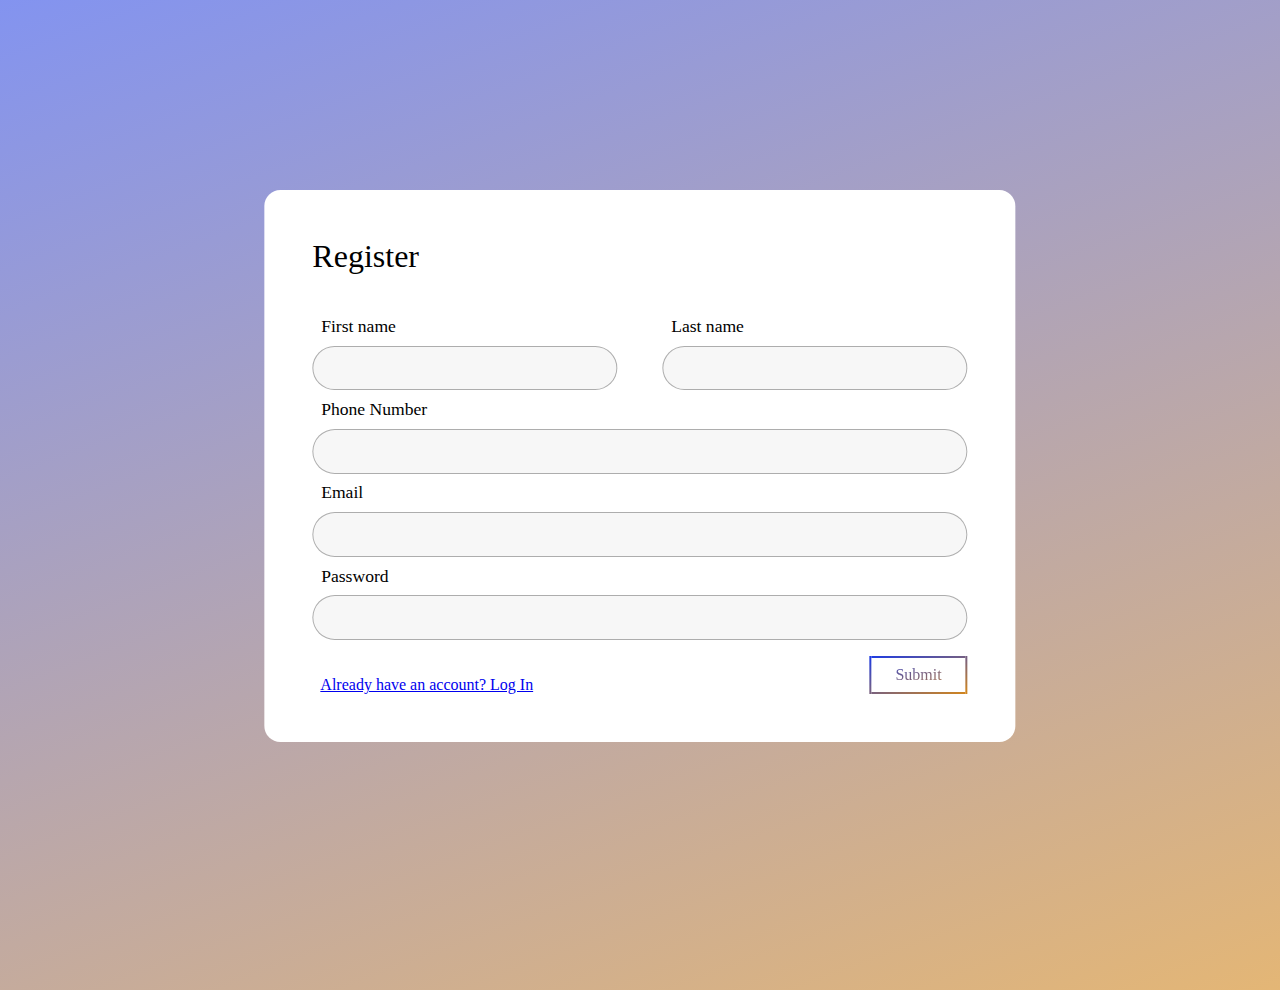
<file: index.html>
<!DOCTYPE html>
<html lang="en">

<head>
    <meta charset="UTF-8">
    <meta name="viewport" content="width=device-width, initial-scale=1, shrink-to-fit=no">
    <title>Register</title>
    <!-- Main CSS-->
    <link href="register.css" rel="stylesheet">
</head>

<body>
    <section class="main-wrapper">
        <h2 class="title">Register</h2>
        <form id="register-form" class="register-form">
            <div class="row-1">
                <div class="input-group">
                    <label class="label" for="firstname">First name</label>
                    <input type="text" name="firstname" id="firstname" onfocus="removeErrorMessage()">
                </div>
                <div class="input-group">
                    <label class="label" for="lastname">Last name</label>
                    <input type="text" name="lastname" id="lastname" onfocus="removeErrorMessage()">
                </div>
            </div>
            <div class="input-group">
                <label class="label" for="phone">Phone Number</label>
                <input type="tel" name="phone" id="phone" onfocus="removeErrorMessage()">
            </div>
            <div class="input-group">
                <label class="label" for="email">Email</label>
                <input type="email" name="email" id="email" onfocus="removeErrorMessage()">
            </div>
            <div class="input-group">
                <label class="label" for="password">Password</label>
                <input type="password" name="password" id="password" onfocus="removeErrorMessage()">
            </div>
            <div class="end-div">

                <a href="./Website/Login/login.html" class="link-to-login">Already have an account? Log In</a>

                <button id="submit-button" class="btn">Submit</button>
            </div>
        </form>
    </section>
    <script src="register.js"></script>

</body>

</html>
</file>
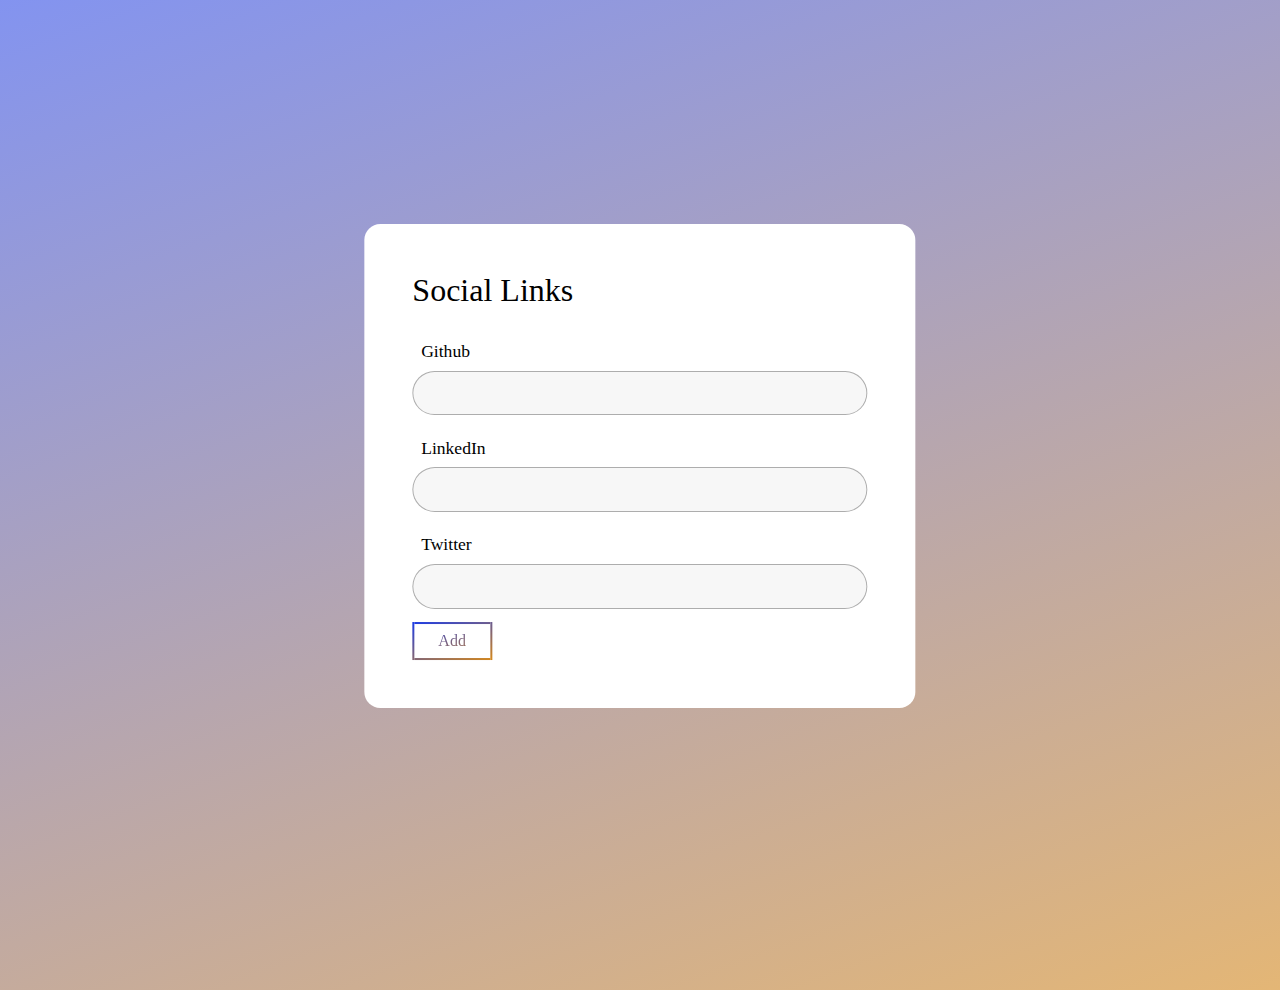
<file: Website/Social Links/index.html>
<!DOCTYPE html>
<html lang="en">

<head>
    <meta charset="UTF-8">
    <meta name="viewport" content="width=device-width, initial-scale=1, shrink-to-fit=no">
    <title>Social Links</title>
    <link href="style.css" rel="stylesheet">
</head>

<body>
    <section class="main-wrapper">
        <h2 class="title">Social Links</h2>
        <form id="social-form" class="social-form" onsubmit="validateForm()">

            <div class="input-group">
                <label class="label" for="github">Github</label>
                <input type="text" name="github" id="github" onfocus="removeErrorMessage()">
            </div>
            <div class="input-group">
                <label class="label" for="linkedin">LinkedIn</label>
                <input type="text" name="linkedin" id="linkedin" onfocus="removeErrorMessage()">
            </div>
            <div class="input-group">
                <label class="label" for="twitter">Twitter</label>
                <input type="text" name="twitter" id="twitter" onfocus="removeErrorMessage()">
            </div>

            <button id="submit-button" class="btn">Add</button>
        </form>
    </section>
    <script src="app.js"></script>

</body>

</html>
</file>
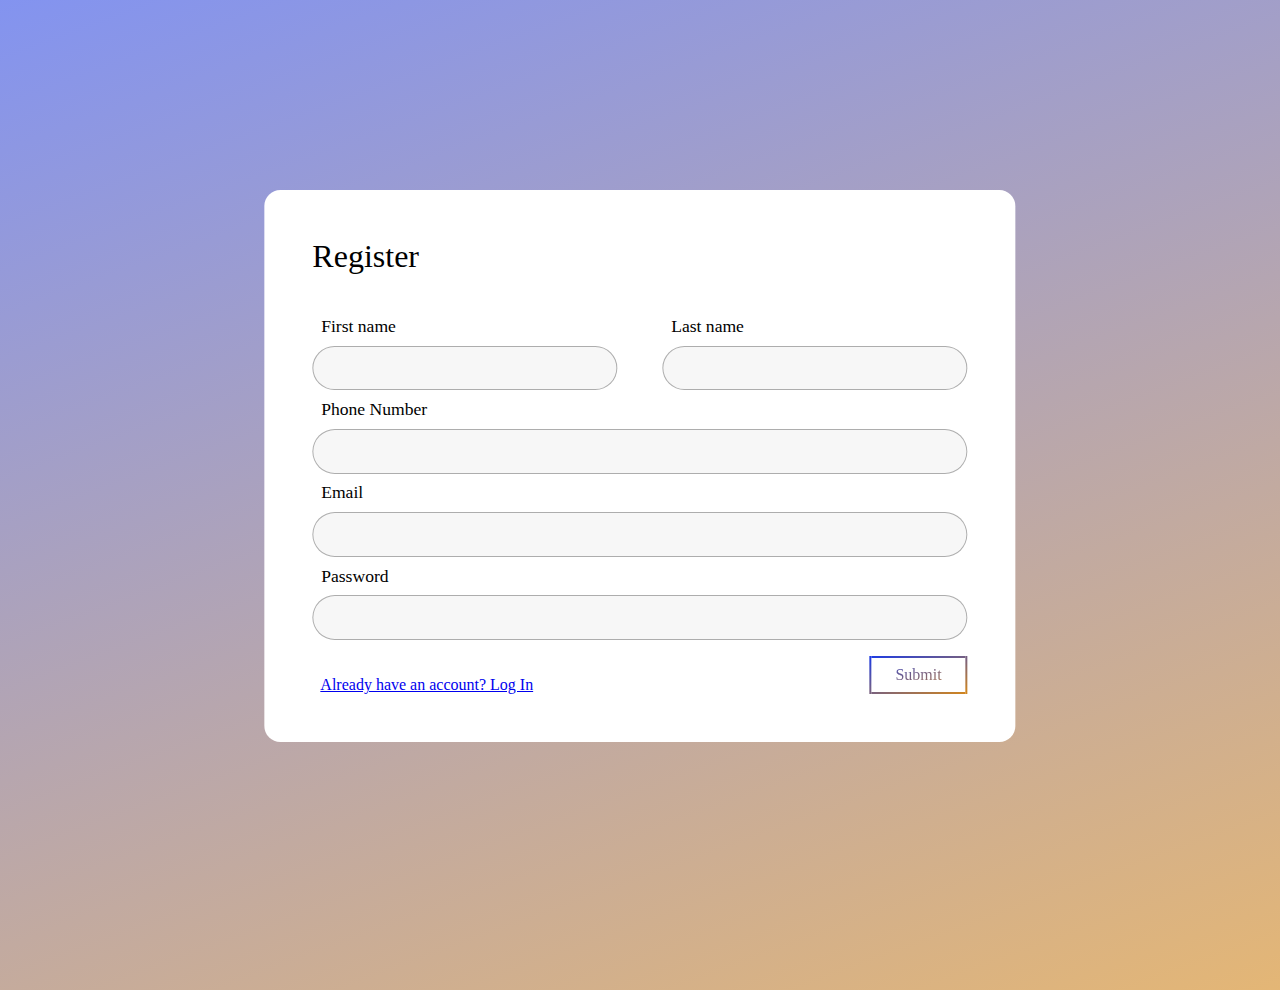
<file: register.html>
<!DOCTYPE html>
<html lang="en">

<head>
    <meta charset="UTF-8">
    <meta name="viewport" content="width=device-width, initial-scale=1, shrink-to-fit=no">
    <title>Register</title>
    <!-- Main CSS-->
    <link href="style.css" rel="stylesheet">
</head>

<body>
    <section class="main-wrapper">
        <h2 class="title">Register</h2>
        <form id="register-form" class="register-form" onsubmit="validateForm()">
            <div class="row-1">
                <div class="input-group">
                    <label class="label" for="firstname">First name</label>
                    <input type="text" name="firstname" id="firstname" onfocus="removeErrorMessage()">
                </div>
                <div class="input-group">
                    <label class="label" for="lastname">Last name</label>
                    <input type="text" name="lastname" id="lastname" onfocus="removeErrorMessage()">
                </div>
            </div>
            <div class="input-group">
                <label class="label" for="phone">Phone Number</label>
                <input type="tel" name="phone" id="phone" onfocus="removeErrorMessage()">
            </div>
            <div class="input-group">
                <label class="label" for="email">Email</label>
                <input type="email" name="email" id="email" onfocus="removeErrorMessage()">
            </div>
            <div class="input-group">
                <label class="label" for="password">Password</label>
                <input type="password" name="password" id="password" onfocus="removeErrorMessage()">
            </div>
            <div class="end-div">

                <a href="./Website/Login/login.html" class="link-to-login">Already have an account? Log In</a>

                <button id="submit-button" class="btn">Submit</button>
            </div>
        </form>
    </section>
    <script src="app.js"></script>

</body>

</html>
</file>
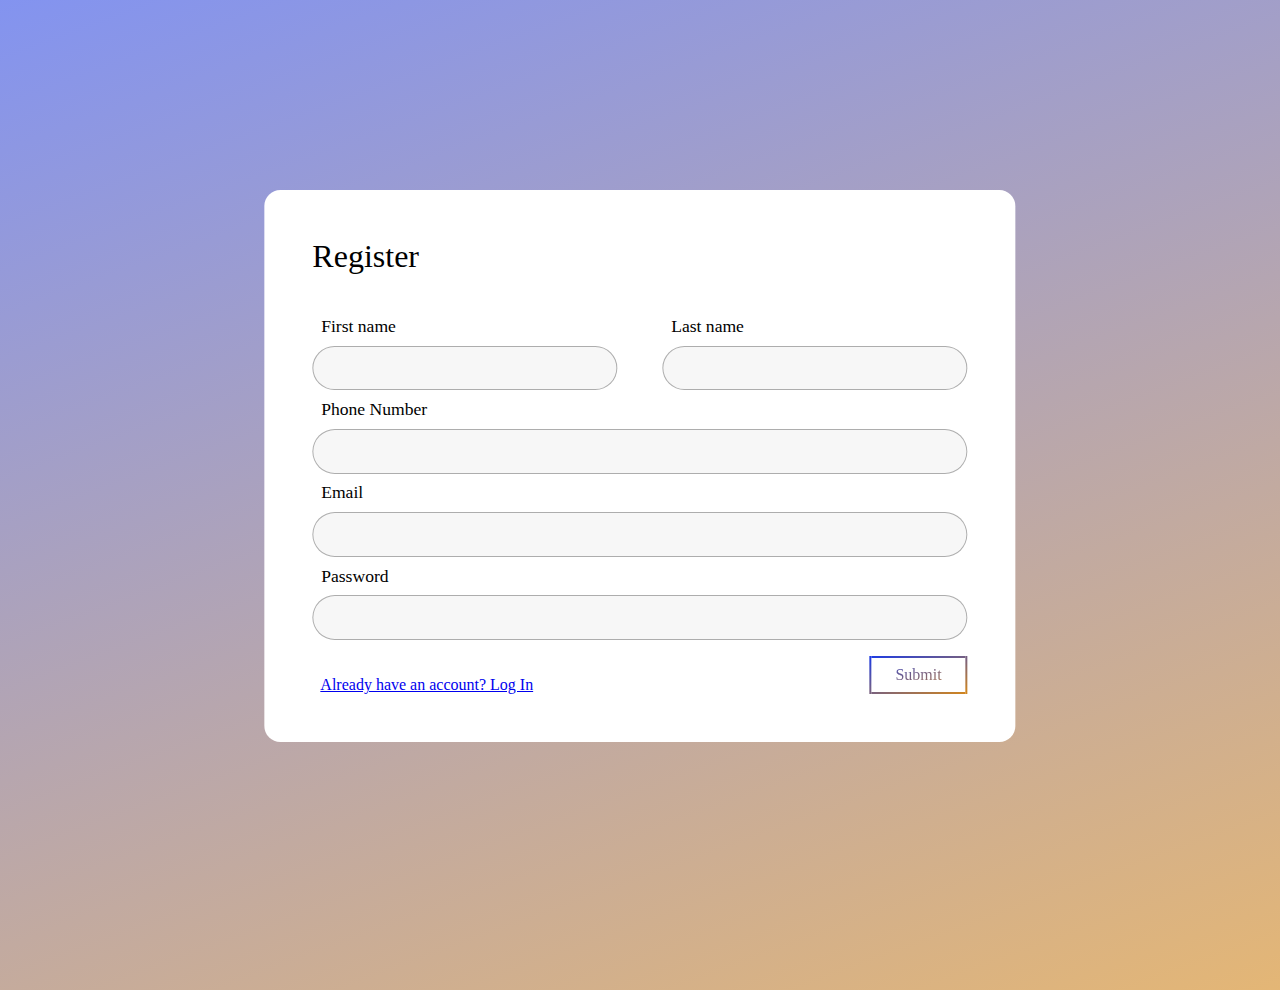
<file: Website/register.html>
<!DOCTYPE html>
<html lang="en">

<head>
    <meta charset="UTF-8">
    <meta name="viewport" content="width=device-width, initial-scale=1, shrink-to-fit=no">
    <title>Register</title>
    <!-- Main CSS-->
    <link href="style.css" rel="stylesheet">
</head>

<body>
    <section class="main-wrapper">
        <h2 class="title">Register</h2>
        <form id="register-form" class="register-form" onsubmit="validateForm()">
            <div class="row-1">
                <div class="input-group">
                    <label class="label" for="firstname">First name</label>
                    <input type="text" name="firstname" id="firstname" onfocus="removeErrorMessage()">
                </div>
                <div class="input-group">
                    <label class="label" for="lastname">Last name</label>
                    <input type="text" name="lastname" id="lastname" onfocus="removeErrorMessage()">
                </div>
            </div>
            <div class="input-group">
                <label class="label" for="phone">Phone Number</label>
                <input type="tel" name="phone" id="phone" onfocus="removeErrorMessage()">
            </div>
            <div class="input-group">
                <label class="label" for="email">Email</label>
                <input type="email" name="email" id="email" onfocus="removeErrorMessage()">
            </div>
            <div class="input-group">
                <label class="label" for="password">Password</label>
                <input type="password" name="password" id="password" onfocus="removeErrorMessage()">
            </div>
            <div class="end-div">

                <a href="../Login/login.html" class="link-to-login">Already have an account? Log In</a>

                <button id="submit-button" class="btn">Submit</button>
            </div>
        </form>
    </section>
    <script src="app.js"></script>

</body>

</html>
</file>
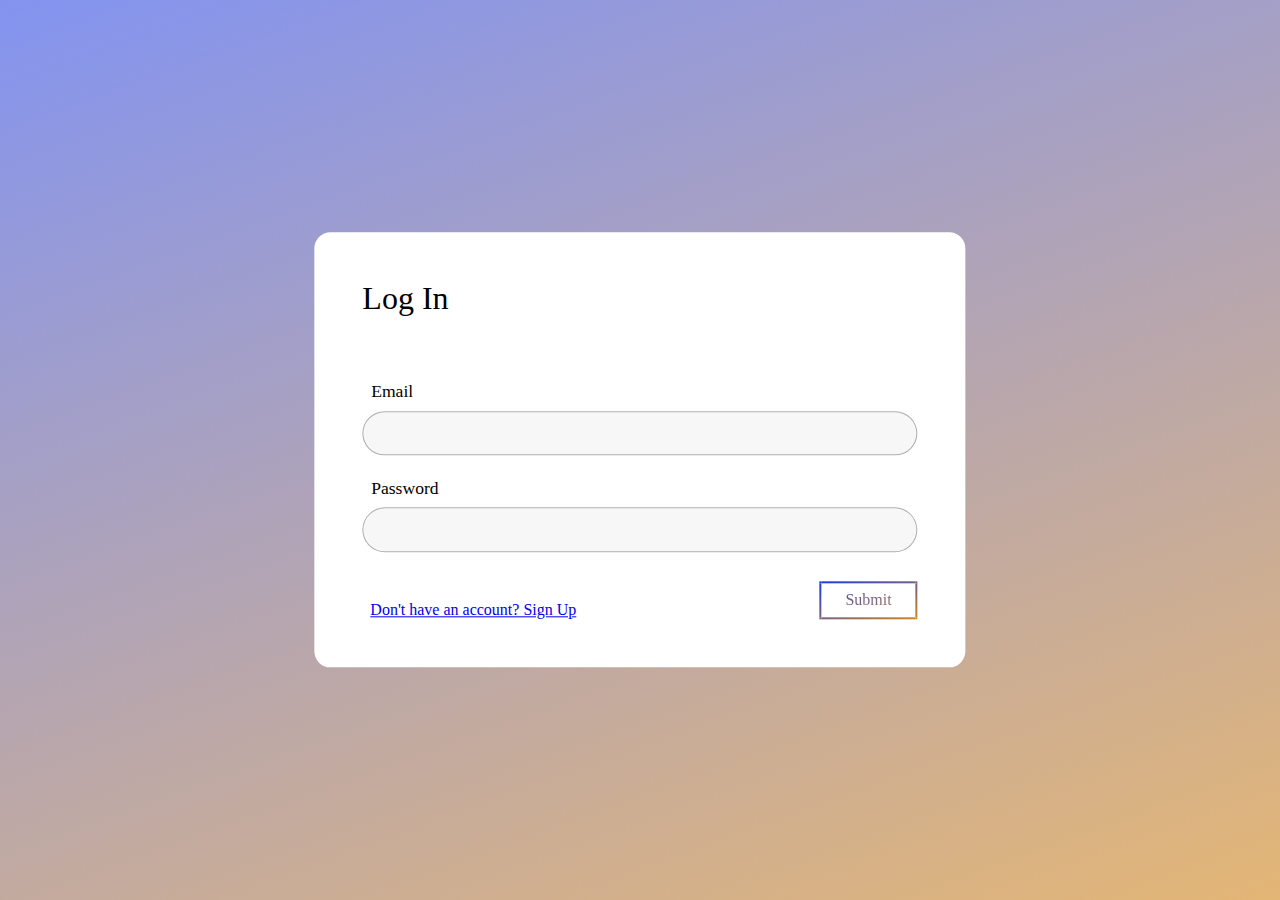
<file: Website/Login/login.html>
<!DOCTYPE html>
<html lang="en">

<head>
    <meta charset="UTF-8">
    <meta name="viewport" content="width=device-width, initial-scale=1, shrink-to-fit=no">
    <title>Login</title>
    <link href="style.css" rel="stylesheet">
</head>

<body>
    <section class="main-wrapper">
        <h2 class="title">Log In</h2>
        <form id="register-form" class="register-form">
            <div class="input-group">
                <label class="label" for="email">Email</label>
                <input type="email" name="email" id="email" onfocus="removeErrorMessage()">
            </div>
            <div class="input-group">
                <label class="label" for="password">Password</label>
                <input type="password" name="password" id="password" onfocus="removeErrorMessage()">
            </div>
            <div class="end-div">
                <a href="../../register.html" class="link-to-register">Don't have an account? Sign Up</a>
                <button id="submit-button" class="btn">Submit</button>
            </div>
        </form>

        <script src="app.js"></script>

    </section>

</body>

</html>
</file>
<file: register.css>
* {
    margin: 0;
    padding: 0;
    font-family: poppins;
}

body {
    min-height: 110vh;
    background: linear-gradient(160deg, #1d3be38c, #d2871d9b);
}

.main-wrapper {

    position: absolute;
    top: 50%;
    left: 50%;
    transform: translate(-50%, -50%);

    border-radius: 1em;
    background-color: white;
    padding: 3em;
    margin: 1em 0;
}

.title {
    display: block;
    margin-bottom: 1em;
    font-weight: 500;
}

.row-1 {
    display: flex;
    justify-content: space-between;
    gap: 1em;
}

.label {
    display: block;
    margin: .5em;
}


input[type="text"],
input[type="tel"],
input[type="email"],
input[type="password"] {
    border-radius: 2rem;
    /* margin-bottom: 1em; */
    width: 300px;
    padding: .7em 2em;
    border: none;
    border: 1px solid rgba(0, 0, 0, 0.299);
    background-color: rgba(231, 231, 231, 0.336);
}

.btn {
    font-weight: 500;
    padding: .5rem 1.5rem;
    width: min-content;
    white-space: nowrap;
    font-size: 1em;

    border-image: linear-gradient(160deg, #1d3be3, #d2861d)1;
    border-width: 2px;
    border-style: solid;

    background: linear-gradient(160deg, #1d3be3, #d2861d);

    background-clip: text;
    -webkit-background-clip: text;
    -webkit-text-fill-color: transparent;
}

.end-div {
    display: flex;
    justify-content: space-between;
    align-items: flex-end;
    margin-top: 1em;
    gap: 1em;
}

.btn:hover {
    cursor: pointer;
    box-shadow: 2px 2px 5px #d2861d, -1px -1px 5px #1d3be3;
}

.link-to-login {
    margin-left: .5em;
}

@media (min-width: 650px) {

    input[type="text"],
    input[type="tel"],
    input[type="email"],
    input[type="password"] {
        padding: 1em 2em;
        width: 400px;
    }

    .row-1 .input-group input {
        min-width: 250px;
    }

    .row-1 {
        gap: 2.2em;
    }

    .title {
        font-size: 1.3em;
    }

    .label {
        font-size: 1em;
    }

    .btn,
    .link-to-login {
        font-size: 13px;
    }
}

@media (min-width: 860px) {

    input[type="text"],
    input[type="email"],
    input[type="tel"],
    input[type="password"] {
        padding: 1em 2em;
    }

    input[type="tel"],
    input[type="email"],
    input[type="password"] {
        min-width: 600px;
    }

    .row-1 input[type="text"] {
        width: calc(500px/2);
    }



    .label {

        font-size: 1.1em;
    }

    .btn,
    .link-to-login {
        font-size: 1em;
    }

    .title {
        font-size: 2em;
    }
}

@media (max-width: 860px) {
    .row-1 {
        /* flex-wrap: wrap; */
        flex-direction: column;
        gap: .5em;
    }
}


@media (max-width: 650px) {

    .row-1 {
        /* flex-wrap: wrap; */
        flex-direction: column;
        gap: .5em;
    }

    input[type="tel"],
    input[type="text"],
    input[type="email"],
    input[type="password"] {
        min-width: 220px;
        width: 300px;
    }


}

@media (max-width: 500px) {
    .title {
        font-size: 1.5em;
        margin-bottom: 1em;
    }

    .label {
        font-size: 1em;
    }

    input[type="text"],
    input[type="tel"],
    input[type="email"],
    input[type="password"] {

        padding: .5em 1.5em;
        width: 220px;
    }

    .btn,
    .link-to-login {
        font-size: 13px;
    }

    .main-wrapper {
        padding: 2em 1em;

    }
}
</file>
<file: Website/Social Links/style.css>
* {
    margin: 0;
    padding: 0;
    font-family: poppins;
}

body {
    min-height: 110vh;
    background: linear-gradient(160deg, #1d3be38c, #d2871d9b);
}

.main-wrapper {

    position: absolute;
    top: 50%;
    left: 50%;
    transform: translate(-50%, -50%);

    border-radius: 1em;
    background-color: white;
    padding: 3em;
    margin: 1em 0;
}

.title {
    display: block;
    margin-bottom: 1em;
    font-weight: 500;
}

.label {
    display: block;
    margin: .5em;
}


input[type="text"] {
    border-radius: 2rem;
    margin-bottom: 1em;
    width: 300px;
    padding: .7em 2em;
    border: none;
    border: 1px solid rgba(0, 0, 0, 0.299);
    background-color: rgba(231, 231, 231, 0.336);
}

.btn {
    font-weight: 500;
    padding: .5rem 1.5rem;
    width: min-content;
    white-space: nowrap;
    font-size: 1em;

    border-image: linear-gradient(160deg, #1d3be3, #d2861d)1;
    border-width: 2px;
    border-style: solid;

    background: linear-gradient(160deg, #1d3be3, #d2861d);

    background-clip: text;
    -webkit-background-clip: text;
    -webkit-text-fill-color: transparent;
}

.btn:hover {
    cursor: pointer;
    box-shadow: 2px 2px 5px #d2861d, -1px -1px 5px #1d3be3;
}

.link-to-login {
    margin-left: .5em;
}

@media (min-width: 650px) {

    input[type="text"] {
        padding: 1em 2em;
        width: 400px;
    }

    .title {
        font-size: 1.3em;
    }

    .label {
        font-size: 1em;
    }

    .btn,
    .link-to-login {
        font-size: 13px;
    }
}

@media (min-width: 860px) {

    input[type="text"] {
        padding: 1em 2em;
    }


    .label {

        font-size: 1.1em;
    }

    .btn,
    .link-to-login {
        font-size: 1em;
    }

    .title {
        font-size: 2em;
    }
}


@media (max-width: 650px) {

    input[type="text"] {
        min-width: 220px;
        width: 300px;
    }


}

@media (max-width: 500px) {
    .title {
        font-size: 1.5em;
        margin-bottom: 1em;
    }

    .label {
        font-size: 1em;
    }

    input[type="text"] {

        padding: .5em 1.5em;
        width: 220px;
    }

    .btn,
    .link-to-login {
        font-size: 13px;
    }

    .main-wrapper {
        padding: 2em 1em;

    }
}
</file>
<file: style.css>
* {
    margin: 0;
    padding: 0;
    font-family: poppins;
}

body {
    min-height: 110vh;
    background: linear-gradient(160deg, #1d3be38c, #d2871d9b);
}

.main-wrapper {

    position: absolute;
    top: 50%;
    left: 50%;
    transform: translate(-50%, -50%);

    border-radius: 1em;
    background-color: white;
    padding: 3em;
    margin: 1em 0;
}

.title {
    display: block;
    margin-bottom: 1em;
    font-weight: 500;
}

.row-1 {
    display: flex;
    justify-content: space-between;
    gap: 1em;
}

.label {
    display: block;
    margin: .5em;
}


input[type="text"],
input[type="tel"],
input[type="email"],
input[type="password"] {
    border-radius: 2rem;
    /* margin-bottom: 1em; */
    width: 300px;
    padding: .7em 2em;
    border: none;
    border: 1px solid rgba(0, 0, 0, 0.299);
    background-color: rgba(231, 231, 231, 0.336);
}

.btn {
    font-weight: 500;
    padding: .5rem 1.5rem;
    width: min-content;
    white-space: nowrap;
    font-size: 1em;

    border-image: linear-gradient(160deg, #1d3be3, #d2861d)1;
    border-width: 2px;
    border-style: solid;

    background: linear-gradient(160deg, #1d3be3, #d2861d);

    background-clip: text;
    -webkit-background-clip: text;
    -webkit-text-fill-color: transparent;
}

.end-div {
    display: flex;
    justify-content: space-between;
    align-items: flex-end;
    margin-top: 1em;
    gap: 1em;
}

.btn:hover {
    cursor: pointer;
    box-shadow: 2px 2px 5px #d2861d, -1px -1px 5px #1d3be3;
}

.link-to-login {
    margin-left: .5em;
}

@media (min-width: 650px) {

    input[type="text"],
    input[type="tel"],
    input[type="email"],
    input[type="password"] {
        padding: 1em 2em;
        width: 400px;
    }

    .row-1 .input-group input {
        min-width: 250px;
    }

    .row-1 {
        gap: 2.2em;
    }

    .title {
        font-size: 1.3em;
    }

    .label {
        font-size: 1em;
    }

    .btn,
    .link-to-login {
        font-size: 13px;
    }
}

@media (min-width: 860px) {

    input[type="text"],
    input[type="email"],
    input[type="tel"],
    input[type="password"] {
        padding: 1em 2em;
    }

    input[type="tel"],
    input[type="email"],
    input[type="password"] {
        min-width: 600px;
    }

    .row-1 input[type="text"] {
        width: calc(500px/2);
    }



    .label {

        font-size: 1.1em;
    }

    .btn,
    .link-to-login {
        font-size: 1em;
    }

    .title {
        font-size: 2em;
    }
}

@media (max-width: 860px) {
    .row-1 {
        /* flex-wrap: wrap; */
        flex-direction: column;
        gap: .5em;
    }
}


@media (max-width: 650px) {

    .row-1 {
        /* flex-wrap: wrap; */
        flex-direction: column;
        gap: .5em;
    }

    input[type="tel"],
    input[type="text"],
    input[type="email"],
    input[type="password"] {
        min-width: 220px;
        width: 300px;
    }


}

@media (max-width: 500px) {
    .title {
        font-size: 1.5em;
        margin-bottom: 1em;
    }

    .label {
        font-size: 1em;
    }

    input[type="text"],
    input[type="tel"],
    input[type="email"],
    input[type="password"] {

        padding: .5em 1.5em;
        width: 220px;
    }

    .btn,
    .link-to-login {
        font-size: 13px;
    }

    .main-wrapper {
        padding: 2em 1em;

    }
}
</file>
<file: Website/style.css>
* {
    margin: 0;
    padding: 0;
    font-family: poppins;
}

body {
    min-height: 110vh;
    background: linear-gradient(160deg, #1d3be38c, #d2871d9b);
}

.main-wrapper {

    position: absolute;
    top: 50%;
    left: 50%;
    transform: translate(-50%, -50%);

    border-radius: 1em;
    background-color: white;
    padding: 3em;
    margin: 1em 0;
}

.title {
    display: block;
    margin-bottom: 1em;
    font-weight: 500;
}

.row-1 {
    display: flex;
    justify-content: space-between;
    gap: 1em;
}

.label {
    display: block;
    margin: .5em;
}


input[type="text"],
input[type="tel"],
input[type="email"],
input[type="password"] {
    border-radius: 2rem;
    /* margin-bottom: 1em; */
    width: 300px;
    padding: .7em 2em;
    border: none;
    border: 1px solid rgba(0, 0, 0, 0.299);
    background-color: rgba(231, 231, 231, 0.336);
}

.btn {
    font-weight: 500;
    padding: .5rem 1.5rem;
    width: min-content;
    white-space: nowrap;
    font-size: 1em;

    border-image: linear-gradient(160deg, #1d3be3, #d2861d)1;
    border-width: 2px;
    border-style: solid;

    background: linear-gradient(160deg, #1d3be3, #d2861d);

    background-clip: text;
    -webkit-background-clip: text;
    -webkit-text-fill-color: transparent;
}

.end-div {
    display: flex;
    justify-content: space-between;
    align-items: flex-end;
    margin-top: 1em;
    gap: 1em;
}

.btn:hover {
    cursor: pointer;
    box-shadow: 2px 2px 5px #d2861d, -1px -1px 5px #1d3be3;
}

.link-to-login {
    margin-left: .5em;
}

@media (min-width: 650px) {

    input[type="text"],
    input[type="tel"],
    input[type="email"],
    input[type="password"] {
        padding: 1em 2em;
        width: 400px;
    }

    .row-1 .input-group input {
        min-width: 250px;
    }

    .row-1 {
        gap: 2.2em;
    }

    .title {
        font-size: 1.3em;
    }

    .label {
        font-size: 1em;
    }

    .btn,
    .link-to-login {
        font-size: 13px;
    }
}

@media (min-width: 860px) {

    input[type="text"],
    input[type="email"],
    input[type="tel"],
    input[type="password"] {
        padding: 1em 2em;
    }

    input[type="tel"],
    input[type="email"],
    input[type="password"] {
        min-width: 600px;
    }

    .row-1 input[type="text"] {
        width: calc(500px/2);
    }



    .label {

        font-size: 1.1em;
    }

    .btn,
    .link-to-login {
        font-size: 1em;
    }

    .title {
        font-size: 2em;
    }
}

@media (max-width: 860px) {
    .row-1 {
        /* flex-wrap: wrap; */
        flex-direction: column;
        gap: .5em;
    }
}


@media (max-width: 650px) {

    .row-1 {
        /* flex-wrap: wrap; */
        flex-direction: column;
        gap: .5em;
    }

    input[type="tel"],
    input[type="text"],
    input[type="email"],
    input[type="password"] {
        min-width: 220px;
        width: 300px;
    }


}

@media (max-width: 500px) {
    .title {
        font-size: 1.5em;
        margin-bottom: 1em;
    }

    .label {
        font-size: 1em;
    }

    input[type="text"],
    input[type="tel"],
    input[type="email"],
    input[type="password"] {

        padding: .5em 1.5em;
        width: 220px;
    }

    .btn,
    .link-to-login {
        font-size: 13px;
    }

    .main-wrapper {
        padding: 2em 1em;

    }
}
</file>
<file: Website/Login/style.css>
* {
    margin: 0;
    padding: 0;
    font-family: poppins;
}

body {
    height: 100vh;
    background: linear-gradient(160deg, #1d3be38c, #d2871d9b);
}

.main-wrapper {

    position: absolute;
    top: 50%;
    left: 50%;
    transform: translate(-50%, -50%);

    border-radius: 1em;
    background-color: white;
    padding: 3em;
}

.title {
    display: block;
    margin-bottom: 2em;
    font-weight: 500;
}

input[type="email"],
input[type="password"] {

    border-radius: 2rem;
    margin-bottom: 1em;
    border: none;
    border: 1px solid rgba(0, 0, 0, 0.299);
    background-color: rgba(231, 231, 231, 0.336);
}

.label {
    display: block;
    margin: .5em;
}

.link-to-register {
    margin-left: .5em;
}

.btn {
    font-weight: 500;
    padding: .5rem 1.5rem;
    width: min-content;
    white-space: nowrap;
    font-size: 1em;

    border-image: linear-gradient(160deg, #1d3be3, #d2861d)1;
    border-width: 2px;
    border-style: solid;

    background: linear-gradient(160deg, #1d3be3, #d2861d);

    background-clip: text;
    -webkit-background-clip: text;
    -webkit-text-fill-color: transparent;
}

.end-div {
    display: flex;
    justify-content: space-between;
    align-items: flex-end;
    margin-top: 1em;
    gap: 1em;
}

.btn:hover {
    cursor: pointer;
    box-shadow: 2px 2px 5px #d2861d, -1px -1px 5px #1d3be3;
}



@media (min-width: 460px) {

    input[type="email"],
    input[type="password"] {

        min-width: 300px;
        padding: .5em 1.5em;

    }

    .title {
        font-size: 1.5em;
    }

    .label {
        font-size: 1em;
    }

    .btn,
    .link-to-register {
        font-size: 13px;
    }
}

@media (min-width: 768px) {

    input[type="email"],
    input[type="password"] {

        min-width: 500px;
        padding: 1em 2em;
    }

    .label {

        font-size: 1.1em;
    }

    .btn,
    .link-to-register {
        font-size: 1em;
    }

    .title {
        font-size: 2em;
    }
}

@media (max-width: 460px) {
    .title {
        font-size: 1.5em;
    }

    .label {
        font-size: 1em;
    }

    input[type="email"],
    input[type="password"] {

        padding: .5em 1.5em;
    }

    .btn,
    .link-to-register {
        font-size: 13px;
    }

    .title {
        font-size: 1.5em;
    }

    .label {
        font-size: 1em;
    }

    .main-wrapper {
        padding: 3em 2em;

    }
}
</file>
